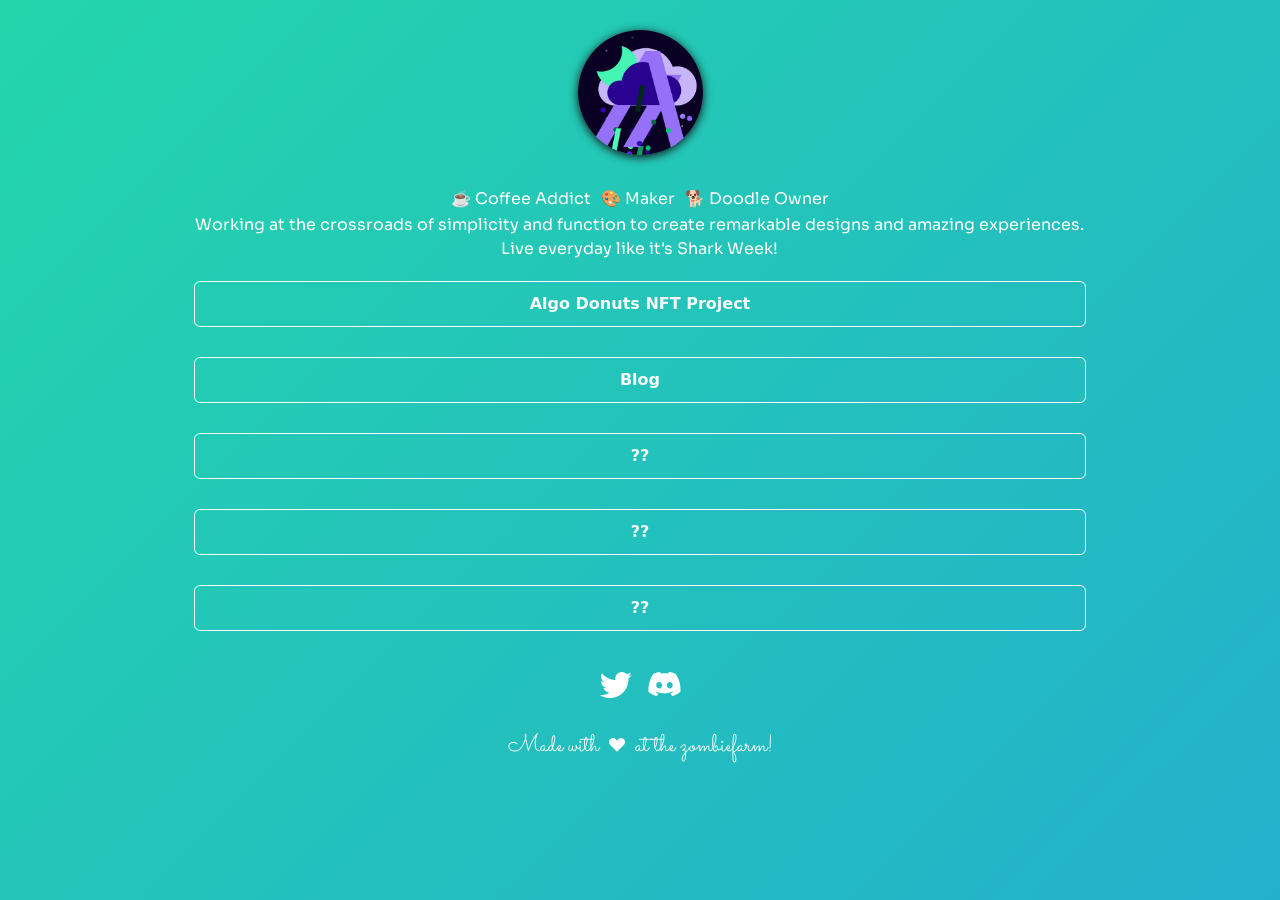
<file: index.html>
<!DOCTYPE html>
<html lang="en">

<head>
    <title>iamJeff.social</title>
    
    <meta charset="utf-8">
    <meta name="viewport" content="width=device-width, initial-scale=1">
    <meta name="keywords" content="">
    <meta name="description" content="">
    
    <link rel="stylesheet" href="assets/style.css">
</head>

<body>
    <div class="container">
    <div class="col-xs-12">
        <div class="text-center">        
            <div style="padding-top: 30px; padding-bottom: 30px;">
                
                <div id="background" class="backdrop"></div>
            </div>
            <div class="bio">
                <ul>    
                <li>&#9749; Coffee Addict</li>
                <li>&#127912; Maker</li>
                <li>&#128021; Doodle Owner</li>
                </ul>
                <p>Working at the crossroads of simplicity and function to create remarkable designs and amazing experiences. Live everyday like it's Shark Week!</p>
            </div>
        </div>    
    </div>
    </div>

    <div class="container">
    <div class="col-xs-12">
            <div class="text-center">
                <div style="padding-bottom: 30px;">
                    <button onclick="location.href='#'" type="button" class="btn btn-outline-light shake" style="width: 80%; padding-top:10px; padding-bottom:10px; font-weight: 800;">Algo Donuts NFT Project</button>
                </div>
                <div style="padding-bottom: 30px;">
                    <button onclick="location.href='#'" type="button" class="btn btn-outline-light" style="width: 80%; padding-top:10px; padding-bottom:10px; font-weight: 600;">Blog</button>
                </div>
                <div style="padding-bottom: 30px;">
                    <button onclick="location.href='#'" type="button" class="btn btn-outline-light" style="width: 80%; padding-top:10px; padding-bottom:10px; font-weight: 600;">??</button>
                </div>
                <div style="padding-bottom: 30px;">
                    <button onclick="location.href='#'" type="button" class="btn btn-outline-light" style="width: 80%; padding-top:10px; padding-bottom:10px; font-weight: 600;">??</button>
                </div>
                <div style="padding-bottom: 30px;">
                    <button onclick="location.href='#'" type="button" class="btn btn-outline-light" style="width: 80%; padding-top:10px; padding-bottom:10px; font-weight: 600;">??</button>
                </div>
            </div>
    </div>
    </div>
        <div class="social">
            <a href="https://twitter.com/OMG_its_Zombie"><i class="bi bi-twitter"></i></a>
            <a href="https://discordapp.com/users/99216787983323136"><i class="bi bi-discord"></i></a>
        </div>
        <div class="footer">
            <span>Made with </span><i class="bi bi-suit-heart-fill"></i><span> at the zombiefarm!</span>
        </div>

    <script src="https://code.jquery.com/jquery-3.6.0.min.js" integrity="sha256-/xUj+3OJU5yExlq6GSYGSHk7tPXikynS7ogEvDej/m4=" crossorigin="anonymous"></script>
    <script type="text/javascript" src="assets/profilepic.js"></script>
    <script src="https://cdn.jsdelivr.net/npm/bootstrap@5.1.3/dist/js/bootstrap.bundle.min.js" integrity="sha384-ka7Sk0Gln4gmtz2MlQnikT1wXgYsOg+OMhuP+IlRH9sENBO0LRn5q+8nbTov4+1p" crossorigin="anonymous"></script>

</body>

</html>
</file>
<file: assets/style.css>
@import url("https://cdn.jsdelivr.net/npm/bootstrap@5.1.3/dist/css/bootstrap.min.css");
@import url("https://cdn.jsdelivr.net/npm/bootstrap-icons@1.7.2/font/bootstrap-icons.css");
@import url("https://fonts.googleapis.com/css?family=Sora:600|Dancing+Script|Sacramento");

body {
	width: 100wh;
	height: 90vh;
	color: #fff;
	background: linear-gradient(-45deg, #EE7752, #E73C7E, #23A6D5, #23D5AB);
	background-size: 400% 400%;
	-webkit-animation: Gradient 15s ease infinite;
	-moz-animation: Gradient 15s ease infinite;
	animation: Gradient 15s ease infinite;
}

@-webkit-keyframes Gradient {
	0% {
		background-position: 0% 50%
	}
	50% {
		background-position: 100% 50%
	}
	100% {
		background-position: 0% 50%
	}
}

@-moz-keyframes Gradient {
	0% {
		background-position: 0% 50%
	}
	50% {
		background-position: 100% 50%
	}
	100% {
		background-position: 0% 50%
	}
}

@keyframes Gradient {
	0% {
		background-position: 0% 50%
	}
	50% {
		background-position: 100% 50%
	}
	100% {
		background-position: 0% 50%
	}
}

.shake {
	animation: shake-animation 4.72s ease infinite;
	transform-origin: 50% 50%;
}
 
.element {
	margin: 0 auto;
	width: 150px;
	height: 150px;
	background: red;
}

@keyframes shake-animation {
    0% { transform:translate(0,0) }
	1.78571% { transform:translate(5px,0) }
	3.57143% { transform:translate(0,0) }
	5.35714% { transform:translate(5px,0) }
	7.14286% { transform:translate(0,0) }
	8.92857% { transform:translate(5px,0) }
	10.71429% { transform:translate(0,0) }
	100% { transform:translate(0,0) }
}


.backdrop {
    -moz-box-shadow: 0px 6px 5px #111;
    -webkit-box-shadow: 0px 6px 5px #111;
    box-shadow: 0px 2px 10px #111;
    -moz-border-radius:190px;
    -webkit-border-radius:190px;
    border-radius:190px;
}

.profilepic {
	width: 125px;
	height: 125px;
    background-image: url("https://ipfs.io/ipfs/bafybeih5h3iw6h7kfswezwreng6xnf2xtvuwrgdkiwm6nd5rfqgpm754py");
	border-radius: 50%;
    background-size: cover;
	margin: 0 auto;
}

.bio { 
	text-align: center;
	padding-bottom: 20px;
}

.bio p {
	width: 80%;
	margin: 0 auto;
	font-family: 'Sora', serif;
	color: #ffffff;
}

.bio ul {
    display: flex;
    list-style: none;
    justify-content: center;
	list-style-type: none;
	margin: 0;
	padding: 0;  
}

.bio li {
	padding: 2px 5px;
	font-family: 'Sora', serif;
	color: #ffffff;
}

.social {
    text-align: center !important;
    padding-bottom: 20px;
}

.bi {
	color: #ffffff;
	font-size: 32px;
	padding-right: 5px;
	padding-left: 5px;
}

.bi-suit-heart-fill {
	font-size: 16px;
}

.footer {
    text-align: center !important;
}

.footer span {
    font-family: 'Sacramento', serif;
    font-size: 24px;
    color: #ffffff;
}

.fas {
	color: #ffffff;
}

#background { 
	width: 125px;
	height: 125px;
	border-radius: 50%;
    background-size: cover;
	margin: 0 auto;	
    }
</file>
